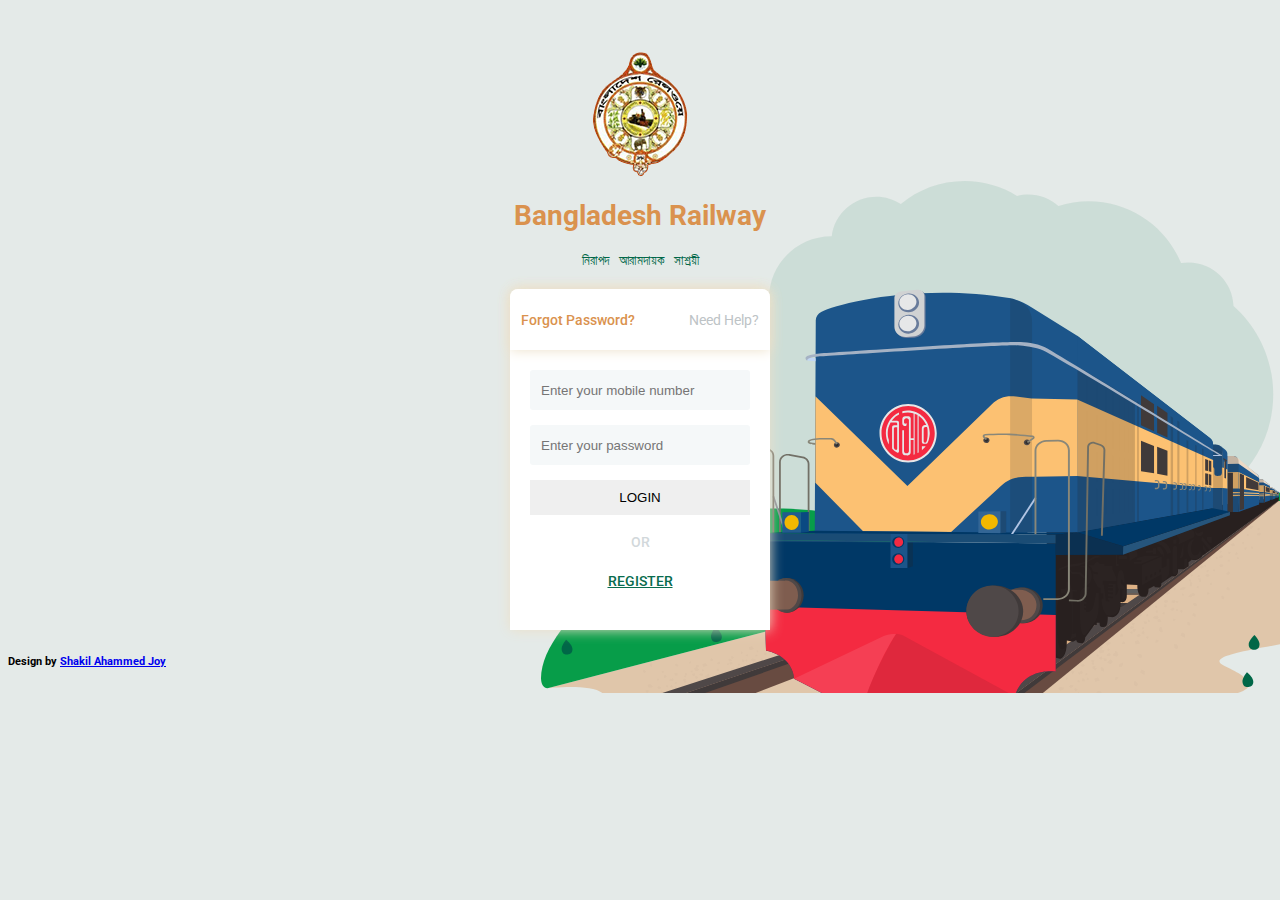
<file: index.html>
<!DOCTYPE html>
<html lang="en">

<head>
    <meta charset="UTF-8">
    <meta name="viewport" content="width=device-width, initial-scale=1.0">
    <title>Railway Login Page</title>


    <link rel="preconnect" href="https://fonts.googleapis.com">
    <link rel="preconnect" href="https://fonts.gstatic.com" crossorigin>
    <link
        href="https://fonts.googleapis.com/css2?family=Merriweather:ital,wght@0,300;0,400;0,700;0,900;1,300;1,400;1,700;1,900&family=Roboto:ital,wght@0,100;0,300;0,400;0,500;0,700;0,900;1,100;1,300;1,400;1,500;1,700;1,900&display=swap"
        rel="stylesheet">

    <link rel="stylesheet" href="css/login.css">
</head>

<body>
    <header>

    </header>
    <main>
        <section class="main-section">
            <img class="login-page-logo" src="./login-img/login-page-logo.png" alt="">
            <h1>Bangladesh Railway</h1>
            <div class="span-div">
                <span>নিরাপদ</span>
                <span class="span2">আরামদায়ক</span>
                <span class="span3">সাশ্রয়ী</span>
            </div>
            <div class="form-main-container">
                <section>
                    <div class="forget-hlp-div">
                        <h4><a class="forget-password" href="">Forgot Password?</a></h4>
                        <h4><a class="need-hlp" href="">Need Help?</a></h4>
                    </div>

                    <div class="div-input-form">
                        <form>
                            <input type="tel" name="number" id="" placeholder="Enter your mobile number">
                            <input type="password" name="password" id="" placeholder="Enter your password">
                            <button>LOGIN</button>
                            <h4 class="or">OR</h4>
                            <h4 class="register-h4"><a class="register" href="">REGISTER</a></h4>
                            <br>
                        </form>
                    </div>
                </section>

            </div>
        </section>
    </main>
    <footer>
        <h6>Design by <a href="https://www.facebook.com/saj0cse">Shakil Ahammed Joy</a></h6>
    </footer>
</body>

</html>
</file>
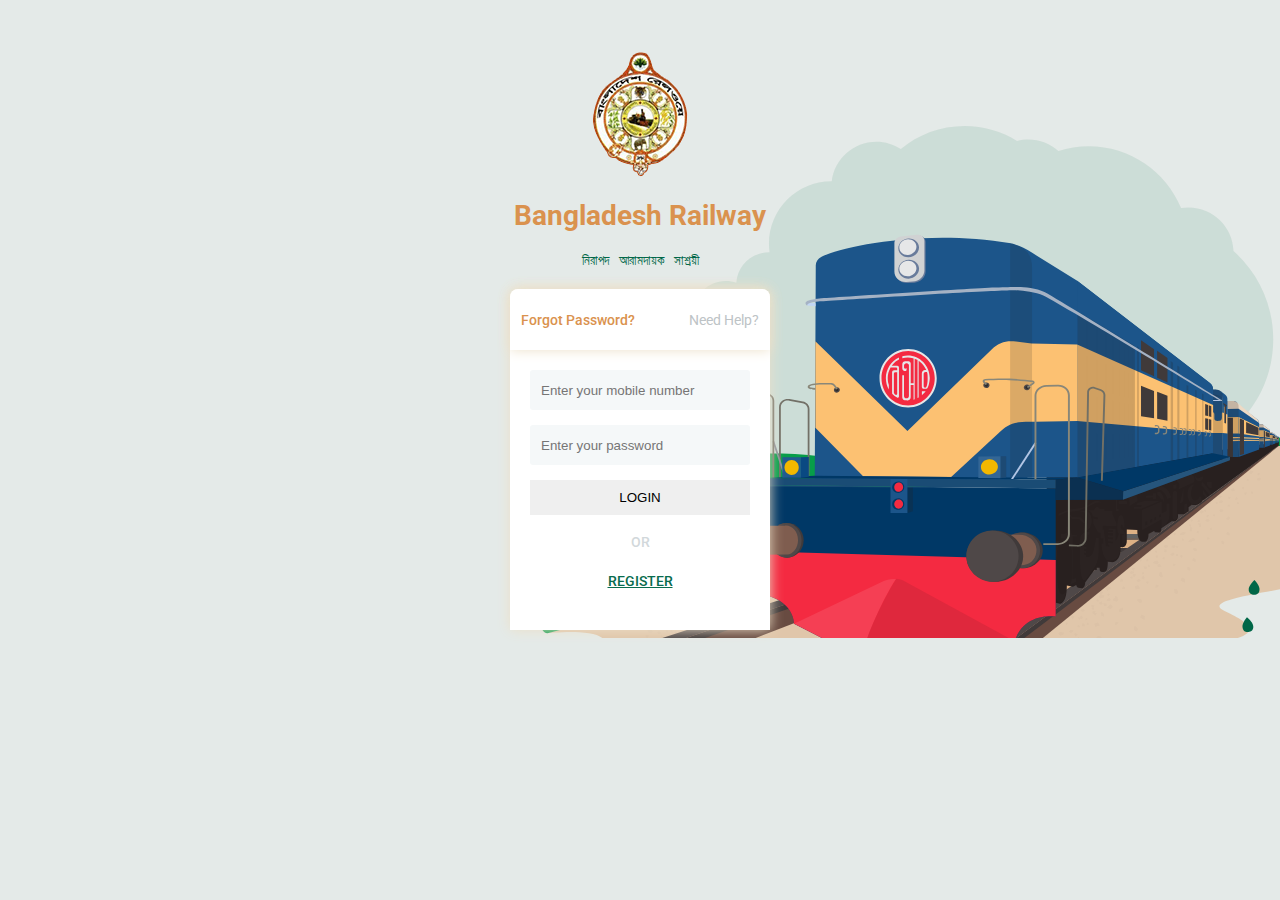
<file: railway-login-form.html>
<!DOCTYPE html>
<html lang="en">

<head>
    <meta charset="UTF-8">
    <meta name="viewport" content="width=device-width, initial-scale=1.0">
    <title>Railway Login Form</title>


    <link rel="preconnect" href="https://fonts.googleapis.com">
    <link rel="preconnect" href="https://fonts.gstatic.com" crossorigin>
    <link
        href="https://fonts.googleapis.com/css2?family=Merriweather:ital,wght@0,300;0,400;0,700;0,900;1,300;1,400;1,700;1,900&family=Roboto:ital,wght@0,100;0,300;0,400;0,500;0,700;0,900;1,100;1,300;1,400;1,500;1,700;1,900&display=swap"
        rel="stylesheet">

    <link rel="stylesheet" href="css/login.css">
</head>

<body>
    <header>

    </header>
    <main>
        <section class="main-section">
            <img class="login-page-logo" src="./login-img/login-page-logo.png" alt="">
            <h1>Bangladesh Railway</h1>
            <div class="span-div">
                <span>নিরাপদ</span>
                <span class="span2">আরামদায়ক</span>
                <span class="span3">সাশ্রয়ী</span>
            </div>
            <div class="form-main-container">
                <section>
                    <div class="forget-hlp-div">
                        <h4><a class="forget-password" href="">Forgot Password?</a></h4>
                        <h4><a class="need-hlp" href="">Need Help?</a></h4>
                    </div>

                    <div class="div-input-form">
                        <form>
                            <input type="tel" name="number" id="" placeholder="Enter your mobile number">
                            <input type="password" name="password" id="" placeholder="Enter your password">
                            <button>LOGIN</button>
                            <h4 class="or">OR</h4>
                            <h4 class="register-h4"><a class="register" href="">REGISTER</a></h4>
                            <br>
                        </form>
                    </div>
                </section>

            </div>
        </section>
    </main>
</body>

</html>
</file>
<file: css/login.css>
/* body style  */
body{
    background-image: url('../login-img/login-page-bg.svg');
    background-repeat: no-repeat;
    background-position:bottom right ;
    height: 100%;
    background-size: 65cap;
    font-family: Roboto, Arial, sans-serif;
    background-color: #cfd9d68f;
}

/* main style  */
main{
    display: flex;
    justify-content: center;
    margin-top: 50px;
}

.main-section{
    width: 100%;
    max-width: 260px;
    text-align: center;
}

.main-section>h1{
    font-family: Roboto, Arial, sans-serif;
    font-style: normal;
    font-weight: 700;
    font-size: 28px;
    line-height: 30px;
    text-align: center;
    color: #da924e;
}

.span-div>span{
    font-style: normal;
    font-weight: 400;
    font-size: 13px;
    line-height: 15px;
    text-align: center;
    color: #006747;
    position: relative;
    box-sizing: border-box;
    margin: 3px;
}
/* form-main-container  */
.form-main-container{
    margin-top: 20px;
    background-color: #fff;
    width: 100%;
    height: auto;
    align-items: center;
    /* padding: 0 11px; */
    box-shadow: 0 0 13px #ece0c8;
    box-sizing: border-box;
    border-radius: 8px 8px 0 0;
}
/*  */

/* forget-hlp-div  */
.forget-hlp-div{
    display: flex;
    justify-content: space-between;
    background-color: #fff;
    width: 100%;
    height: auto;
    align-items: center;
    padding: 0 11px;
    box-shadow: 0 0 13px #ece0c8;
    box-sizing: border-box;
    border-radius: 8px 8px 0 0;
    margin-bottom: 20px;
}
.forget-hlp-div>h4>a{
   text-decoration: none;
}
.forget-password{
    font-style: normal;
    font-weight: 500;
    font-size: 14px;
    line-height: 14px;
    color: #da924e;
    text-decoration: none;
}
.need-hlp{
    font-style: normal;
    font-weight: 400;
    font-size: 14px;
    line-height: 14px;
    color: #bdc3c6;
    text-decoration: none;
}
/* form */
.div-input-form{
    display: block;
}
form{
    display: block;
    margin-left: 20px;
    margin-right: 20px;
}
form>input{
    /* width: 90%;
    
    margin-bottom: 10px; */
    background: #F5F8F9;
    border: 1px solid transparent;
    box-sizing: border-box;
    border-radius: 3.06522px;
    width: 100%;
    height: 40px;
    padding-left: 15px;
    outline: 0;
    color: #111;
    margin-bottom: 15px;
    padding: 10px;
}
form>button{
    width: 100%;
    padding: 10px;
    border: none;
}
/* or  */
.or{
    font-style: normal;
    font-weight: 500;
    font-size: 14px;
    text-align: center;
    color: #d1d7da;
    mix-blend-mode: normal;
    opacity: .96;
    display: block;
}

/* register  */
.register{
    font-style: normal;
    font-weight: 500;
    font-size: 14px;
    text-decoration-line: underline;
    color: #006747;
    mix-blend-mode: normal;
    opacity: .96;
    text-align: center;
}
</file>
